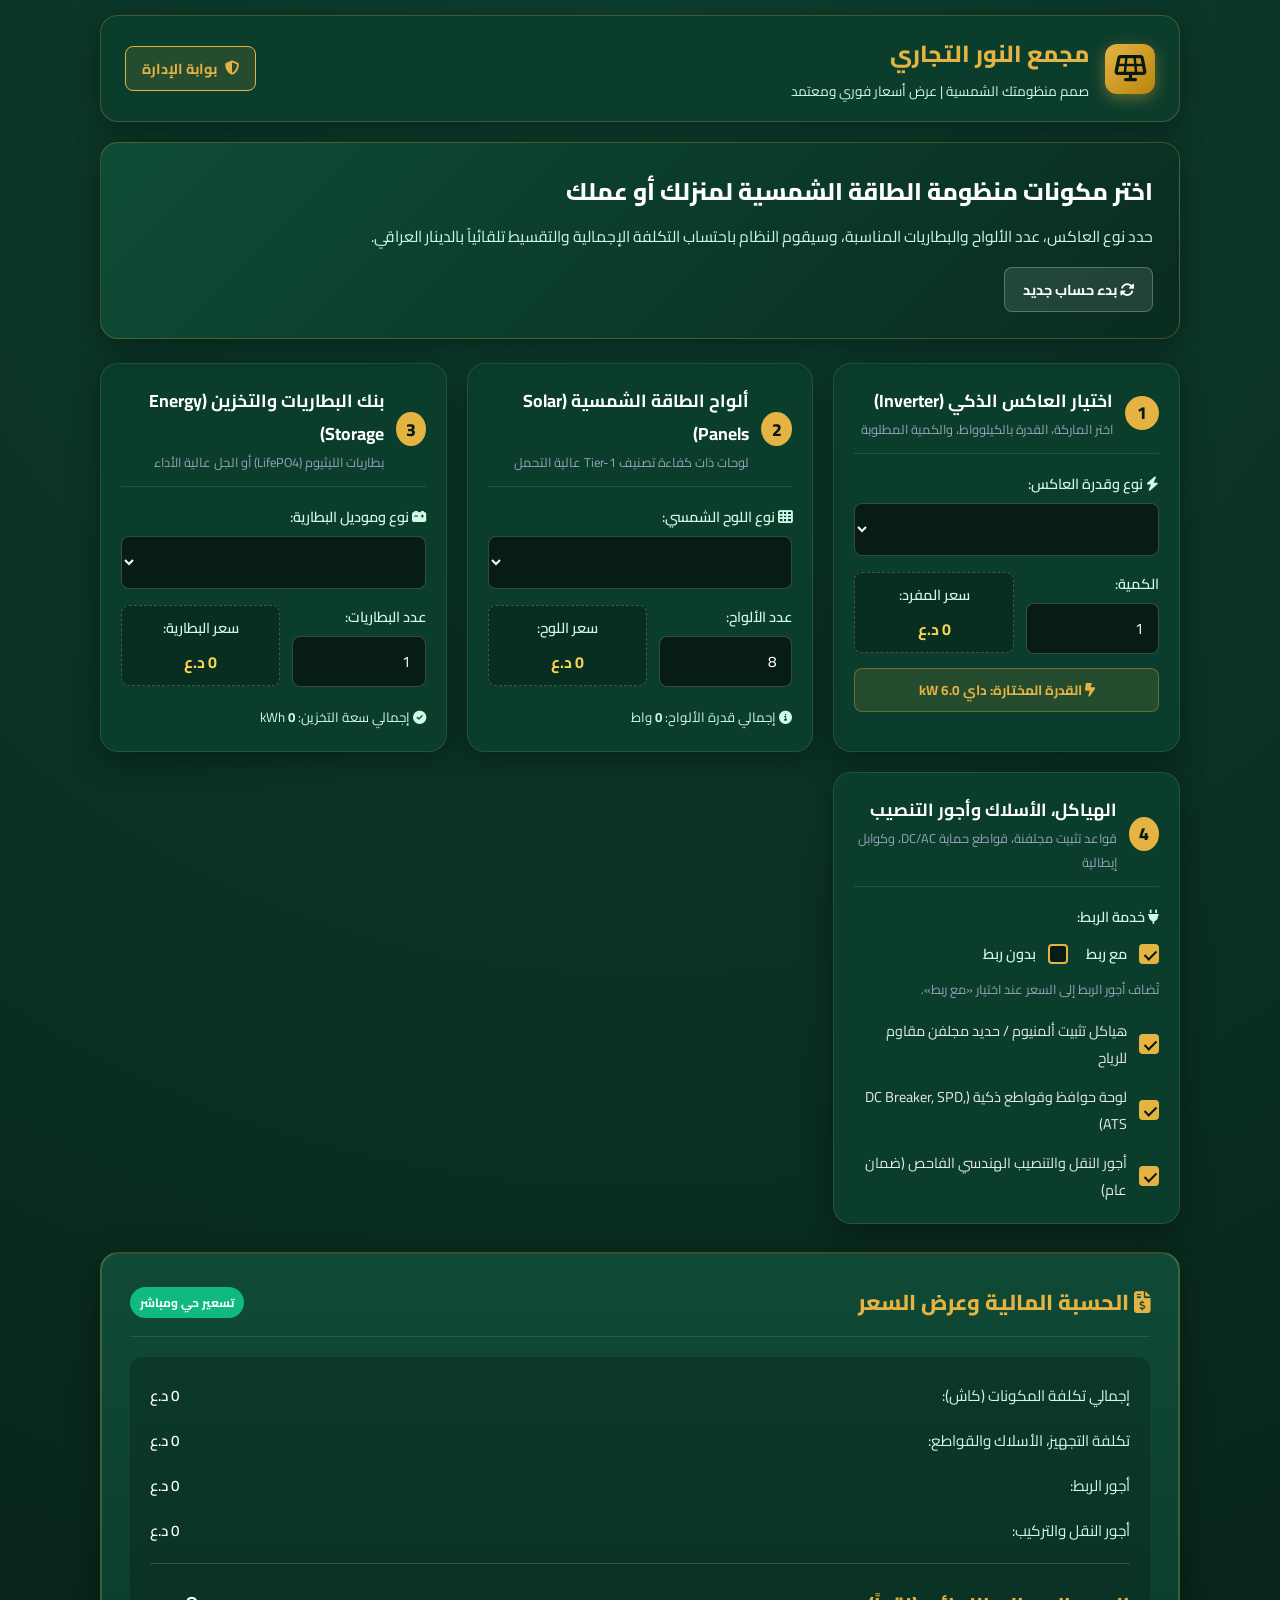
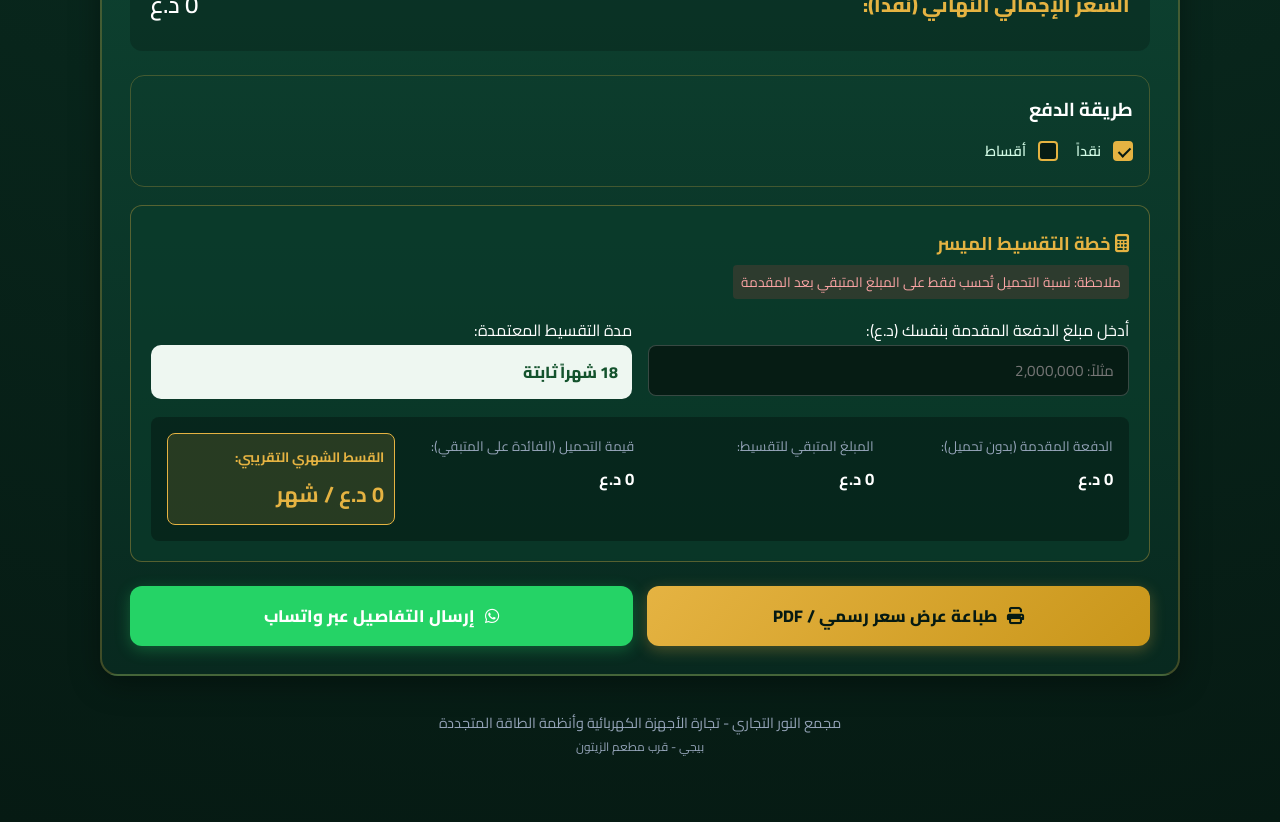
<file: index.html>
<!DOCTYPE html>
<html lang="ar" dir="rtl">
<head>
    <meta charset="UTF-8">
    <meta name="viewport" content="width=device-width, initial-scale=1.0">
    <title>مجمع النور التجاري | حاسبة منظومات الطاقة الشمسية</title>
    <link rel="preconnect" href="https://fonts.googleapis.com">
    <link rel="preconnect" href="https://fonts.gstatic.com" crossorigin>
    <link href="https://fonts.googleapis.com/css2?family=Cairo:wght@400;600;700;800;900&display=swap" rel="stylesheet">
    <link rel="stylesheet" href="https://cdnjs.cloudflare.com/ajax/libs/font-awesome/6.4.0/css/all.min.css">
    <link rel="stylesheet" href="style.css">
</head>
<body>
    <div class="app-container">
        <!-- Top App Bar / Header -->
        <header class="app-header">
            <div class="header-content">
                <div class="brand-badge">
                    <div class="brand-icon">
                        <i class="fa-solid fa-solar-panel"></i>
                    </div>
                    <div class="brand-text">
                        <h1>مجمع النور التجاري</h1>
                        <span class="sub-badge">صمم منظومتك الشمسية | عرض أسعار فوري ومعتمد</span>
                    </div>
                </div>
                <button class="btn-admin" id="openAdminBtn">
                    <i class="fa-solid fa-shield-halved"></i>
                    <span>بوابة الإدارة</span>
                </button>
            </div>
        </header>

        <!-- Main Banner -->
        <section class="hero-card">
            <div class="hero-overlay"></div>
            <div class="hero-body">
                <h2>اختر مكونات منظومة الطاقة الشمسية لمنزلك أو عملك</h2>
                <p>حدد نوع العاكس، عدد الألواح والبطاريات المناسبة، وسيقوم النظام باحتساب التكلفة الإجمالية والتقسيط تلقائياً بالدينار العراقي.</p>
                <div class="hero-actions">
                    <button class="btn-reset" id="resetBtn">
                        <i class="fa-solid fa-rotate"></i> بدء حساب جديد
                    </button>
                </div>
            </div>
        </section>

        <!-- Calculation Grid Form -->
        <main class="calculator-grid">
            <!-- Step 1: Inverter -->
            <div class="step-card">
                <div class="step-header">
                    <div class="step-number">1</div>
                    <div>
                        <h3>اختيار العاكس الذكي (Inverter)</h3>
                        <p class="step-desc">اختر الماركة، القدرة بالكيلوواط، والكمية المطلوبة</p>
                    </div>
                </div>
                <div class="form-group">
                    <label><i class="fa-solid fa-bolt"></i> نوع وقدرة العاكس:</label>
                    <select id="inverterSelect" class="form-control">
                        <!-- Loaded dynamically -->
                    </select>
                </div>
                <div class="form-group row-inline">
                    <div class="col">
                        <label>الكمية:</label>
                        <input type="number" id="inverterQty" class="form-control" value="1" min="1" max="10">
                    </div>
                    <div class="col price-display">
                        <label>سعر المفرد:</label>
                        <span id="inverterUnitPrice" class="price-val">0 د.ع</span>
                    </div>
                </div>
                <div class="selected-pill" id="inverterPill">
                    <i class="fa-solid fa-bolt-lightning"></i> <span id="inverterPillText">القدرة المختارة: داي 6.0 kW</span>
                </div>
            </div>

            <!-- Step 2: Solar Panels -->
            <div class="step-card">
                <div class="step-header">
                    <div class="step-number">2</div>
                    <div>
                        <h3>ألواح الطاقة الشمسية (Solar Panels)</h3>
                        <p class="step-desc">لوحات ذات كفاءة تصنيف Tier-1 عالية التحمل</p>
                    </div>
                </div>
                <div class="form-group">
                    <label><i class="fa-solid fa-table-cells"></i> نوع اللوح الشمسي:</label>
                    <select id="panelSelect" class="form-control">
                        <!-- Loaded dynamically -->
                    </select>
                </div>
                <div class="form-group row-inline">
                    <div class="col">
                        <label>عدد الألواح:</label>
                        <input type="number" id="panelQty" class="form-control" value="8" min="0" max="60" step="2">
                    </div>
                    <div class="col price-display">
                        <label>سعر اللوح:</label>
                        <span id="panelUnitPrice" class="price-val">0 د.ع</span>
                    </div>
                </div>
                <div class="meta-info">
                    <small><i class="fa-solid fa-circle-info"></i> إجمالي قدرة الألواح: <b id="totalPanelWatt">0</b> واط</small>
                </div>
            </div>

            <!-- Step 3: Batteries -->
            <div class="step-card">
                <div class="step-header">
                    <div class="step-number">3</div>
                    <div>
                        <h3>بنك البطاريات والتخزين (Energy Storage)</h3>
                        <p class="step-desc">بطاريات الليثيوم (LifePO4) أو الجل عالية الأداء</p>
                    </div>
                </div>
                <div class="form-group">
                    <label><i class="fa-solid fa-car-battery"></i> نوع وموديل البطارية:</label>
                    <select id="batterySelect" class="form-control">
                        <!-- Loaded dynamically -->
                    </select>
                </div>
                <div class="form-group row-inline">
                    <div class="col">
                        <label>عدد البطاريات:</label>
                        <input type="number" id="batteryQty" class="form-control" value="1" min="0" max="20">
                    </div>
                    <div class="col price-display">
                        <label>سعر البطارية:</label>
                        <span id="batteryUnitPrice" class="price-val">0 د.ع</span>
                    </div>
                </div>
                <div class="meta-info">
                    <small><i class="fa-solid fa-circle-check"></i> إجمالي سعة التخزين: <b id="totalBatteryCap">0</b> kWh</small>
                </div>
            </div>

            <!-- Step 4: Accessories & Installation -->
            <div class="step-card">
                <div class="step-header">
                    <div class="step-number">4</div>
                    <div>
                        <h3>الهياكل، الأسلاك وأجور التنصيب</h3>
                        <p class="step-desc">قواعد تثبيت مجلفنة، قواطع حماية DC/AC، وكوابل إيطالية</p>
                    </div>
                </div>
                <div class="form-group">
                    <label><i class="fa-solid fa-plug"></i> خدمة الربط:</label>
                    <div class="payment-choice">
                        <label class="custom-checkbox"><input type="radio" name="connectionOption" id="connectionYes" value="yes" checked><span class="checkmark"></span><span class="label-text">مع ربط</span></label>
                        <label class="custom-checkbox"><input type="radio" name="connectionOption" id="connectionNo" value="no"><span class="checkmark"></span><span class="label-text">بدون ربط</span></label>
                    </div>
                    <small class="step-desc">تُضاف أجور الربط إلى السعر عند اختيار «مع ربط».</small>
                </div>
                <div class="checkbox-group">
                    <label class="custom-checkbox">
                        <input type="checkbox" id="includeStructure" checked>
                        <span class="checkmark"></span>
                        <span class="label-text">هياكل تثبيت ألمنيوم / حديد مجلفن مقاوم للرياح</span>
                    </label>
                    <label class="custom-checkbox">
                        <input type="checkbox" id="includeProtection" checked>
                        <span class="checkmark"></span>
                        <span class="label-text">لوحة حوافظ وقواطع ذكية (DC Breaker, SPD, ATS)</span>
                    </label>
                    <label class="custom-checkbox">
                        <input type="checkbox" id="includeLabor" checked>
                        <span class="checkmark"></span>
                        <span class="label-text">أجور النقل والتنصيب الهندسي الفاحص (ضمان عام)</span>
                    </label>
                </div>
            </div>
        </main>

        <!-- Summary & Financing Section -->
        <section class="summary-section">
            <div class="summary-card">
                <div class="summary-header">
                    <h2><i class="fa-solid fa-file-invoice-dollar"></i> الحسبة المالية وعرض السعر</h2>
                    <span class="badge-live">تسعير حي ومباشر</span>
                </div>

                <div class="summary-breakdown">
                    <div class="breakdown-row">
                        <span>إجمالي تكلفة المكونات (كاش):</span>
                        <span id="cashTotal" class="amount bold highlight">0 د.ع</span>
                    </div>
                    <div class="breakdown-row">
                        <span>تكلفة التجهيز، الأسلاك والقواطع:</span>
                        <span id="auxCost" class="amount">0 د.ع</span>
                    </div>
                    <div class="breakdown-row">
                        <span>أجور الربط:</span>
                        <span id="connectionCost" class="amount">0 د.ع</span>
                    </div>
                    <div class="breakdown-row">
                        <span>أجور النقل والتركيب:</span>
                        <span id="laborCost" class="amount">0 د.ع</span>
                    </div>
                    <div class="breakdown-divider"></div>
                    <div class="breakdown-row total-row">
                        <span>السعر الإجمالي النهائي (نقداً):</span>
                        <span id="grandCashTotal" class="amount grand-total">0 د.ع</span>
                    </div>
                </div>

                <div class="form-group payment-mode-group">
                    <h3>طريقة الدفع</h3>
                    <div class="payment-choice">
                        <label class="custom-checkbox"><input type="radio" name="paymentMode" id="paymentCash" value="cash" checked><span class="checkmark"></span><span class="label-text">نقداً</span></label>
                        <label class="custom-checkbox"><input type="radio" name="paymentMode" id="paymentInstallment" value="installment"><span class="checkmark"></span><span class="label-text">أقساط</span></label>
                    </div>
                </div>

                <!-- Installment Plan: fixed 18 months, 40% on remaining balance only -->
                <div class="installment-box" id="installmentBox">
                    <div class="installment-header">
                        <h3><i class="fa-solid fa-calculator"></i> خطة التقسيط الميسر</h3>
                        <span class="installment-rule">ملاحظة: نسبة التحميل تُحسب فقط على المبلغ المتبقي بعد المقدمة</span>
                    </div>
                    
                    <div class="installment-inputs">
                        <div class="input-block">
                            <label for="downPaymentAmount">أدخل مبلغ الدفعة المقدمة بنفسك (د.ع):</label>
                            <input type="number" id="downPaymentAmount" class="form-control" placeholder="مثلاً: 2,000,000" min="0" step="1000" inputmode="numeric">
                        </div>
                        <div class="input-block">
                            <label>مدة التقسيط المعتمدة:</label>
                            <div class="fixed-months">18 شهراً ثابتة</div>
                        </div>
                    </div>

                    <div class="installment-results">
                        <div class="res-item">
                            <span>الدفعة المقدمة (بدون تحميل):</span>
                            <b id="displayDownPayment">0 د.ع</b>
                        </div>
                        <div class="res-item">
                            <span>المبلغ المتبقي للتقسيط:</span>
                            <b id="displayRemaining">0 د.ع</b>
                        </div>
                        <div class="res-item">
                            <span>قيمة التحميل (الفائدة على المتبقي):</span>
                            <b id="displayInterest">0 د.ع</b>
                        </div>
                        <div class="res-item monthly-highlight">
                            <span>القسط الشهري التقريبي:</span>
                            <b id="displayMonthlyInstallment">0 د.ع / شهر</b>
                        </div>
                    </div>
                </div>

                <!-- Action Buttons -->
                <div class="actions-group">
                    <button class="btn-primary" id="printQuoteBtn">
                        <i class="fa-solid fa-print"></i> طباعة عرض سعر رسمي / PDF
                    </button>
                    <button class="btn-whatsapp" id="whatsappBtn">
                        <i class="fa-brands fa-whatsapp"></i> إرسال التفاصيل عبر واتساب
                    </button>
                </div>
            </div>
        </section>

        <!-- Footer -->
        <footer class="app-footer">
            <p>مجمع النور التجاري - تجارة الأجهزة الكهربائية وأنظمة الطاقة المتجددة</p>
            <p><small>بيجي - قرب مطعم الزيتون</small></p>
        </footer>
    </div>

    <!-- Admin Modal -->
    <div class="modal" id="adminModal">
        <div class="modal-dialog">
            <div class="modal-content">
                <div class="modal-header">
                    <h3><i class="fa-solid fa-sliders"></i> لوحة التحكم بإعدادات الأسعار</h3>
                    <button class="btn-close" id="closeAdminBtn">&times;</button>
                </div>
                <div class="modal-body">
                    <div class="form-group">
                        <label>سعر صرف الدولار (مقابل 100$):</label>
                        <input type="number" id="usdRate" class="form-control" value="150000">
                    </div>
                    <div class="form-group">
                        <label>أجور التركيب الأساسية (د.ع):</label>
                        <input type="number" id="laborPriceConfig" class="form-control" value="250000">
                    </div>
                    <div class="form-group">
                        <label>تكلفة الهياكل والقواعد لكل لوح (د.ع):</label>
                        <input type="number" id="structurePricePerPanel" class="form-control" value="25000">
                    </div>
                    <div class="form-group">
                        <label>تكلفة حوافظ وتوصيلات الحماية (د.ع):</label>
                        <input type="number" id="protectionPriceConfig" class="form-control" value="180000">
                    </div>
                    <div class="form-group">
                        <label>أجور الربط حتى 30 لوح (د.ع):</label>
                        <input type="number" id="connectionPriceUnder30" class="form-control" value="500000">
                    </div>
                    <div class="form-group">
                        <label>أجور الربط لأكثر من 30 لوح (د.ع):</label>
                        <input type="number" id="connectionPriceOver30" class="form-control" value="750000">
                    </div>
                    <p class="admin-note"><i class="fa-solid fa-circle-check"></i> تُحفظ الأسعار على هذا المتصفح فقط إلى حين ربط قاعدة بيانات سحابية.</p>
                </div>
                <div class="modal-footer">
                    <button class="btn-primary" id="saveAdminSettings">حفظ التعديلات</button>
                </div>
            </div>
        </div>
    </div>

    <!-- Printable Quotation Template (Hidden by default, visible during print) -->
    <div id="printSection" class="print-only">
        <div class="print-header">
            <div class="print-logo">
                <h2>مجمع النور التجاري</h2>
                <p>لتجارة الأجهزة الكهربائية والمنظومات الشمسية</p>
                <small>العراق - بيجي - قرب مطعم الزيتون</small>
            </div>
            <div class="print-meta">
                <h3>عرض سعر منظومة شمسية</h3>
                <p>التاريخ: <span id="printDate"></span></p>
                <p>رقم العرض: <span id="printQuoteNumber"></span></p>
            </div>
        </div>
        <hr class="print-divider">
        <div class="print-table-wrapper">
            <table class="quote-table">
                <thead>
                    <tr>
                        <th>ت</th>
                        <th>المادة / الوصف</th>
                        <th>المواصفات الفنية</th>
                        <th>العدد</th>
                        <th>سعر الوحدة (د.ع)</th>
                        <th>المجموع (د.ع)</th>
                    </tr>
                </thead>
                <tbody id="printTableBody">
                    <!-- Dynamic -->
                </tbody>
            </table>
        </div>
        <div class="print-summary">
            <div class="print-calc-box">
                <p><strong>المجموع الكلي نقداً: </strong><span id="printTotalCash">0 د.ع</span></p>
                <div id="printInstallmentInfo"></div>
            </div>
            <div class="print-terms">
                <h4>الشروط والضمان:</h4>
                <ul>
                    <li>ضمان استبدال وصيانة حقيقية للعاكس والبطاريات مع الفحص الهندسي الدوري.</li>
                    <li>كفاءة الألواح مضمونة لمدة 25 سنة بإنتاجية لا تقل عن 80%.</li>
                    <li>العرض نافذ لمدة 5 أيام من تاريخ إصداره.</li>
                </ul>
            </div>
        </div>
        <div class="print-signatures">
            <div>
                <p>توقيع مسؤول المبيعات</p>
                <div class="sign-space"></div>
            </div>
            <div>
                <p>ختم مجمع النور التجاري</p>
                <div class="stamp-space">مجمع النور التجاري<br>معتمد</div>
            </div>
        </div>
    </div>

    <script src="data.js"></script>
    <script src="calculator.js"></script>
    <script src="app.js"></script>
</body>
</html>
</file>
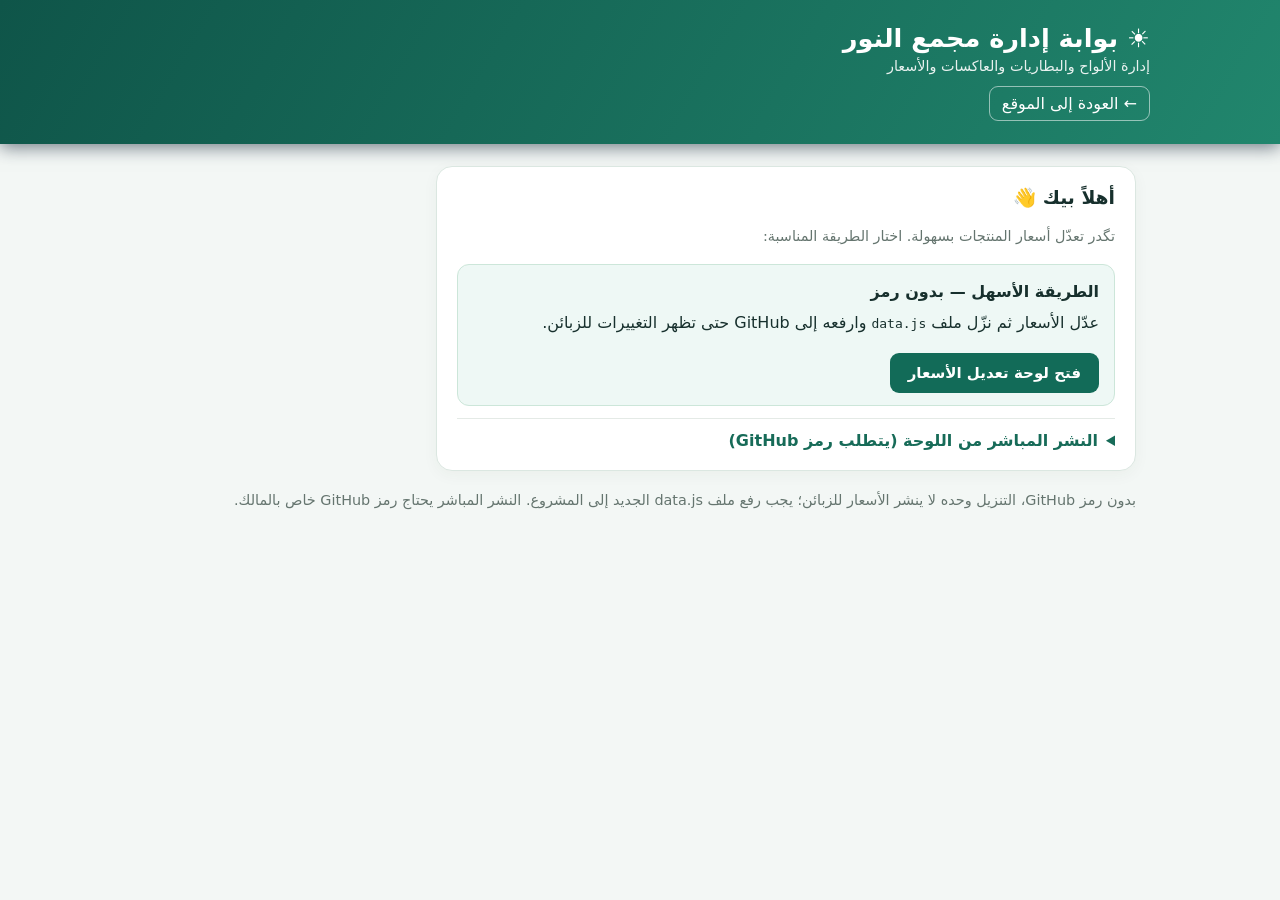
<file: admin.html>
<!doctype html>
<html lang="ar" dir="rtl">
<head>
<meta charset="utf-8"><meta name="viewport" content="width=device-width, initial-scale=1">
<title>بوابة الإدارة | مجمع النور التجاري</title>
<style>
:root{font-family:system-ui,-apple-system,'Segoe UI',Tahoma,sans-serif;color:#17302d;background:#f3f7f5}*{box-sizing:border-box}body{margin:0}.top{background:linear-gradient(120deg,#0f5549,#21866d);color:#fff;padding:23px max(16px,calc((100vw - 1020px)/2));box-shadow:0 3px 17px #1239}.top h1{margin:0 0 5px;font-size:1.6rem}.top p{margin:0;font-size:.9rem;opacity:.9}main{max-width:1020px;margin:22px auto;padding:0 14px 42px}.card{background:white;border:1px solid #dbe7e1;border-radius:16px;padding:20px;margin-bottom:16px;box-shadow:0 4px 16px #24471a0b}h2{font-size:1.17rem;margin:0 0 14px}.muted{font-size:.9rem;color:#65756f;line-height:1.85}.row{display:flex;gap:10px;align-items:center;flex-wrap:wrap}.row>*{min-width:0}input,textarea,select{font-family:inherit;max-width:100%;border:1px solid #cfdbd5;background:#fff;border-radius:9px;padding:11px;font-size:1rem;outline-color:#0c9773}input[type=password]{width:100%;direction:ltr}input[type=text],input[type=number]{width:100%}.btn{cursor:pointer;font-weight:700;background:#126b58;color:white;border:0;border-radius:9px;padding:11px 18px;font-family:inherit;font-size:.94rem}.btn.alt{background:#e5efea;color:#155144}.btn.danger{background:#fff0f0;color:#a72b36}.btn:disabled{opacity:.5;cursor:not-allowed}.hidden{display:none!important}.status{margin:12px 0;line-height:1.8;padding:10px 13px;border-radius:10px;background:#e4f4ec;color:#15543e;white-space:pre-wrap}.status.err{background:#feeceb;color:#9a2d2f}.notice{padding:12px 14px;border:1px solid #e8d59b;background:#fff8e5;border-radius:10px;margin:12px 0;color:#645324;font-size:.91rem;line-height:1.8}.tabs{display:flex;gap:8px;flex-wrap:wrap;margin:14px 0}.tab{background:#e9f2ee;border:1px solid #d0e4da;color:#285345;padding:8px 14px;border-radius:20px;font-weight:700;cursor:pointer}.tab.active{background:#116a56;color:#fff}.product{padding:16px;margin:12px 0;border:1px solid #d9e6df;border-radius:12px;background:#fbfdfc}.productheader{display:flex;justify-content:space-between;align-items:center;gap:12px;margin-bottom:12px}.fields{display:grid;grid-template-columns:repeat(auto-fit,minmax(210px,1fr));gap:12px}.field{display:block;font-size:.88rem;color:#43564e;font-weight:600}.field input,.field textarea{margin-top:6px;width:100%}.field textarea{resize:vertical;min-height:68px;direction:ltr}#rawCode{direction:ltr;text-align:left;width:100%;min-height:370px;font:13px/1.6 ui-monospace,monospace;white-space:pre;tab-size:2}#loginArea{max-width:700px}.hint{background:#eef5f1;padding:8px 12px;border-radius:9px}small{font-size:.8rem}.actions{display:flex;gap:8px;flex-wrap:wrap;margin-top:15px}.break{word-break:break-all}.top a{color:white;text-decoration:none;border:1px solid #ffffff88;border-radius:9px;padding:7px 12px;display:inline-block;margin-top:12px}.settingsgrid{display:grid;grid-template-columns:repeat(auto-fit,minmax(220px,1fr));gap:12px}.stepguide{background:#eef8f5;border:1px solid #cce6d9;border-radius:12px;padding:12px 15px;margin-top:12px;line-height:1.9}.stepguide a{color:#08674e}.modehint{font-weight:700;color:#216354}details.auth{margin-top:12px;border-top:1px solid #e4eae6;padding-top:12px}summary{cursor:pointer;font-weight:700;color:#176b58}@media(max-width:600px){.card{padding:14px}.top h1{font-size:1.35rem}}
</style>
</head>
<body><header class="top"><h1>☀️ بوابة إدارة مجمع النور</h1><p>إدارة الألواح والبطاريات والعاكسات والأسعار</p><a href="./index.html">← العودة إلى الموقع</a></header>
<main>
<section id="loginArea" class="card">
<h2>أهلاً بيك 👋</h2>
<p class="muted">تگدر تعدّل أسعار المنتجات بسهولة. اختار الطريقة المناسبة:</p>
<div class="stepguide"><b>الطريقة الأسهل — بدون رمز</b><br>عدّل الأسعار ثم نزّل ملف <code>data.js</code> وارفعه إلى GitHub حتى تظهر التغييرات للزبائن.<div class="actions"><button class="btn" id="offline">فتح لوحة تعديل الأسعار</button></div></div>
<details class="auth"><summary>النشر المباشر من اللوحة (يتطلب رمز GitHub)</summary>
<p class="muted">حتى تُنشر التغييرات مباشرة لجميع الزبائن، تحتاج رمز وصول <b>Fine-grained personal access token</b> من حساب <b>sudnshh</b>، مخصص لمستودع <b>Alnoor-</b> بصلاحية <b>Contents: Read and write</b>.</p>
<label class="field">رمز GitHub<input id="token" type="password" spellcheck="false" autocomplete="off" placeholder="github_pat_..."></label>
<div class="actions"><button class="btn" id="connect">دخول للنشر المباشر</button><a class="btn alt" target="_blank" rel="noopener noreferrer" href="https://github.com/settings/personal-access-tokens/new">إنشاء الرمز من GitHub</a></div>
<div class="notice">لا تشارك الرمز مع أي أحد ولا تضعه داخل ملفات الموقع. الرمز يُستخدم أثناء هذه الجلسة فقط ولا يُحفَظ في الجهاز.</div>
</details></section>
<section id="appArea" class="hidden"><div class="card"><div class="row" style="justify-content:space-between"><h2 style="margin:0">إدارة المنتجات والأسعار</h2><button id="logout" class="btn alt">تسجيل خروج</button></div><p class="modehint" id="modeHint"></p><p class="muted" id="summary">جاري التحميل…</p>
<h2>أسعار الخدمة والإعدادات العامة</h2><div id="settings" class="settingsgrid"></div>
<h2 style="margin-top:22px">المنتجات</h2><div class="tabs" id="tabs"></div><div id="catalog"></div><div class="actions"><button class="btn" id="save">💾 حفظ التعديلات</button><button class="btn alt" id="refresh">تحديث من GitHub</button><button class="btn alt" id="toggleAdvanced">تعديل الكود يدويًا</button></div><div id="status" class="status hidden" role="status"></div><div id="uploadHelp" class="stepguide hidden">نزّل الملف الجديد، بعدها افتح <a href="https://github.com/sudnshh/Alnoor-/upload/main" target="_blank" rel="noopener noreferrer">صفحة رفع ملفات GitHub</a>، وارفع ملف <b>data.js</b> الجديد مكان القديم واضغط <b>Commit changes</b>. بعد اكتمال النشر حدّث موقعك.</div></div><section class="card hidden" id="advanced"><h2>محرّر data.js المتقدم</h2><p class="muted">إذا لم تظهر فئات المنتجات في الأعلى، يمكنك تعديل نص <code>data.js</code> هنا. انتبه لأسماء المتغيرات والفواصل والأقواس.</p><textarea id="rawCode" spellcheck="false"></textarea><div class="notice">إذا أجريت تعديلاً يدويًا، استخدم زر «حفظ الكود اليدوي» بدلاً من حفظ الأسعار، حتى لا تُفقد تعديلاتك.</div><button class="btn" id="saveRaw">حفظ الكود اليدوي ونشره</button></section></section>
<footer class="muted">بدون رمز GitHub، التنزيل وحده لا ينشر الأسعار للزبائن؛ يجب رفع ملف data.js الجديد إلى المشروع. النشر المباشر يحتاج رمز GitHub خاص بالمالك.</footer>
</main>
<script>
'use strict';
const repo='sudnshh/Alnoor-', branch='main', filename='data.js';
let accessToken='',sha='',original='',groups=[],defaults=null,defaultsRange=null,selected=0,dirty=false,username='',mode='offline';
const $=s=>document.getElementById(s);
function status(message,error=false){let el=$('status');el.className='status'+(error?' err':'');el.textContent=message}
function authError(e){return /401|403/.test(e.message)?'الرمز غير صحيح أو صلاحياته لا تسمح بالتعديل. '+e.message:e.message}
async function api(path,opts={}){const res=await fetch('https://api.github.com'+path,{...opts,headers:{Accept:'application/vnd.github+json',Authorization:'Bearer '+accessToken,'X-GitHub-Api-Version':'2022-11-28',...(opts.headers||{})}});let data=await res.json().catch(()=>({}));if(!res.ok)throw Error(res.status+': '+(data.message||res.statusText));return data}
function decode64(s){let bin=atob(s.replace(/\s/g,'')),bytes=Uint8Array.from(bin,c=>c.charCodeAt(0));return new TextDecoder().decode(bytes)}
function encode64(s){let a=new TextEncoder().encode(s),out='';for(let i=0;i<a.length;i+=8192)out+=String.fromCharCode(...a.slice(i,i+8192));return btoa(out)}
// Small, non-executing parser for static JavaScript arrays/objects. No eval and no third-party scripts.
function lex(src){let out=[],i=0;while(i<src.length){const start=i,ch=src[i];if(/\s/.test(ch)){i++;continue}if(ch==='/'&&src[i+1]==='/'){i+=2;while(i<src.length&&src[i]!=='\n')i++;continue}if(ch==='/'&&src[i+1]==='*'){i+=2;while(i<src.length&&!(src[i]==='*'&&src[i+1]==='/'))i++;i+=2;continue}if(ch==='"'||ch==="'"||ch==='`'){let quote=ch;i++;let value='';let escaped=false;for(;i<src.length;i++){let c=src[i];if(escaped){if(c==='n')value+='\n';else if(c==='r')value+='\r';else if(c==='t')value+='\t';else value+=c;escaped=false;continue}if(c==='\\'){escaped=true;continue}if(c===quote){i++;break}value+=c}out.push({t:'string',v:value,start,end:i,quote});continue}if(/[0-9]/.test(ch)||(ch==='.'&&/[0-9]/.test(src[i+1]||''))){let m=src.slice(i).match(/^(?:0[xX][\da-fA-F]+|(?:\d+\.?\d*|\.\d+)(?:[eE][+-]?\d+)?)/);if(m){i+=m[0].length;out.push({t:'number',v:Number(m[0]),start,end:i});continue}}if(/[a-zA-Z_$]/.test(ch)){let m=src.slice(i).match(/^[a-zA-Z_$][\w$]*/);i+=m[0].length;out.push({t:'id',v:m[0],start,end:i});continue}i++;out.push({t:ch,v:ch,start,end:i})}return out}
function parseValue(tokens,pos){let t=tokens[pos];if(!t)throw Error('missing value');if(t.t==='string'||t.t==='number')return {value:t.v,next:pos+1};if(t.t==='id'){if(t.v==='true'||t.v==='false'||t.v==='null')return{value:t.v==='null'?null:t.v==='true',next:pos+1};throw Error('dynamic expression')}if(t.t==='-'||t.t==='+'){let q=parseValue(tokens,pos+1);if(typeof q.value!=='number')throw Error('non number');return{value:t.t==='-'?-q.value:q.value,next:q.next}}
if(t.t==='['){let arr=[],p=pos+1;while(tokens[p]&&tokens[p].t!==']'){if(tokens[p].t===','){p++;continue}let q=parseValue(tokens,p);arr.push(q.value);p=q.next;if(tokens[p]?.t===',')p++;else if(tokens[p]?.t!==']')throw Error('array separator')}if(!tokens[p])throw Error('unclosed array');return{value:arr,next:p+1}}
if(t.t==='{'){let ob={},p=pos+1;while(tokens[p]&&tokens[p].t!=='}'){if(tokens[p].t===','){p++;continue}let k=tokens[p];if(!['string','id','number'].includes(k.t)||tokens[p+1]?.t!==':')throw Error('unsupported object property');let q=parseValue(tokens,p+2);ob[String(k.v)]=q.value;p=q.next;if(tokens[p]?.t===',')p++;else if(tokens[p]?.t!=='}')throw Error('object separator')}if(!tokens[p])throw Error('unclosed object');return{value:ob,next:p+1}}throw Error('unsupported token')}
function findGroups(source){let tokens=lex(source),result=[];for(let p=0;p<tokens.length;p++){if(tokens[p].t!=='[')continue;try{let q=parseValue(tokens,p);if(!Array.isArray(q.value)||!q.value.some(v=>v&&typeof v==='object'&&!Array.isArray(v)))continue;if(!q.value.every(v=>v&&typeof v==='object'&&!Array.isArray(v)))continue;let prev=tokens[p-1],prev2=tokens[p-2],name=(prev?.t===':'||prev?.t==='=')?String(prev2?.v||''):'مجموعة '+(result.length+1);if(!name||name==='[')name='مجموعة '+(result.length+1);result.push({name,start:tokens[p].start,end:tokens[q.next-1].end,items:q.value});p=q.next-1}catch(e){}}
return result}
function findDefaults(source){
 const tokens=lex(source);
 for(let p=0;p<tokens.length-2;p++){
   if(tokens[p].v!=='defaults'||tokens[p+1].t!==':'||tokens[p+2].t!=='{')continue;
   try{const q=parseValue(tokens,p+2);
      if(q.value&&typeof q.value==='object'&&!Array.isArray(q.value))
        return {start:tokens[p+2].start,end:tokens[q.next-1].end,items:q.value};
   }catch(e){}
 }
 return null;
}
function renderDefaults(){
 const area=$('settings');clear(area);
 if(!defaults){area.textContent='لم أجد الإعدادات العامة في ملف البيانات.';return}
 const fields={usdRate:'سعر صرف 100 دولار (د.ع)',laborPrice:'أجور التركيب (د.ع)',structurePricePerPanel:'كلفة الهيكل لكل لوح (د.ع)',protectionPrice:'أجور الحماية (د.ع)',connectionPriceUnder30:'أجور الربط حتى 30 لوح (د.ع)',connectionPriceOver30:'أجور الربط فوق 30 لوح (د.ع)'};
 for(const [key,value] of Object.entries(defaults)){
   let label=elem('label',fields[key]||human(key),'field');
   let input=document.createElement('input');input.type='number';input.min='0';input.step='1';input.value=value;
   input.oninput=()=>{defaults[key]=input.value===''?0:Number(input.value);dirty=true};
   label.append(input);area.append(label);
 }
}
function displayMode(){
 const direct=mode==='direct';
 $('modeHint').textContent=direct?'🔐 وضع النشر المباشر — التغييرات تُرسل إلى GitHub بعد الحفظ':'📥 وضع التعديل السهل — عند الحفظ يُنزَّل ملف data.js ويجب رفعه إلى GitHub';
 $('save').textContent=direct?'💾 حفظ ونشر الأسعار':'💾 تنزيل ملف الأسعار المعدّل';
 $('saveRaw').textContent=direct?'حفظ الكود اليدوي ونشره':'تنزيل الكود اليدوي';
 $('uploadHelp').classList.add('hidden');
}
function loadFromSource(src){
 original=src;groups=findGroups(src);defaultsRange=findDefaults(src);
 defaults=defaultsRange?defaultsRange.items:null;
 selected=0;dirty=false;$('rawCode').value=src;
 render();renderDefaults();displayMode();
}
async function loadPublic(){
 const res=await fetch('./data.js?updated='+Date.now(),{cache:'no-store'});
 if(!res.ok)throw Error('تعذّر قراءة ملف الأسعار: '+res.status);
 sha='';loadFromSource(await res.text());
}
function downloadSource(src){
 const file=new Blob([src],{type:'text/javascript;charset=utf-8'});
 const url=URL.createObjectURL(file);const link=document.createElement('a');
 link.href=url;link.download='data.js';document.body.append(link);link.click();link.remove();
 setTimeout(()=>URL.revokeObjectURL(url),60000);
}
function validateProducts(){
 for(const group of groups){
   const ids=new Set();
   if(!group.items.length)throw Error('قائمة '+group.name+' فارغة. أضف منتجاً واحداً على الأقل.');
   for(const item of group.items){
     if(typeof item.id!=='string'||!item.id.trim()||typeof item.name!=='string'||!item.name.trim())throw Error('يجب كتابة معرّف واسم لكل منتج في '+group.name);
     if(ids.has(item.id))throw Error('معرّف مكرر في '+group.name+': '+item.id);
     ids.add(item.id);
     if(!Number.isFinite(item.priceIQD)||item.priceIQD<0)throw Error('سعر غير صحيح للمنتج '+item.name);
   }
 }
 for(const [key,value] of Object.entries(defaults||{}))if(typeof value!=='number'||!Number.isFinite(value)||value<0)throw Error('الرقم غير صحيح في الإعداد '+key);
}
function human(s){const names={name:'الاسم',brand:'الماركة',model:'الموديل',type:'النوع',price:'السعر',unitPrice:'سعر القطعة',priceIQD:'السعر بالدينار',pricePerWatt:'سعر الواط',watt:'الواط',watts:'الواط',power:'القدرة',capacity:'السعة',amp:'الأمبير',ah:'أمبير/ساعة',voltage:'الفولت',kw:'كيلوواط',kwh:'كيلوواط ساعة',id:'المعرّف',label:'الوصف',description:'التفاصيل'};return names[s]||s}
function groupLabel(s){if(/panel|solar|لوح|الواح|ألواح/i.test(s))return '☀️ الألواح — '+s;if(/batter|بطاري/i.test(s))return '🔋 البطاريات — '+s;if(/invert|عاكس/i.test(s))return '⚡ العاكسات — '+s;return '📦 '+s}
function clear(el){while(el.firstChild)el.removeChild(el.firstChild)}
function elem(tag,text,cls){let el=document.createElement(tag);if(text!==undefined)el.textContent=text;if(cls)el.className=cls;return el}
function render(){clear($('tabs'));clear($('catalog'));$('summary').textContent=groups.length?'تم التعرف على '+groups.length+' قوائم منتجات في data.js. عدّل الأسعار ثم احفظ.':'ما تم العثور على قوائم منتجات بصيغة ثابتة يمكن تحريرها تلقائيًا. افتح «تعديل الكود يدويًا».';if(!groups.length)return;groups.forEach((g,i)=>{let b=elem('button',groupLabel(g.name),'tab'+(i===selected?' active':''));b.onclick=()=>{selected=i;render()};$('tabs').append(b)});let group=groups[selected],container=$('catalog');let title=elem('h2',groupLabel(group.name)+' ('+group.items.length+')');container.append(title);group.items.forEach((item,i)=>{let box=elem('div',undefined,'product'),header=elem('div',undefined,'productheader');header.append(elem('strong',(item.name||item.brand||item.model||item.type||'المنتج')+' — '+(i+1)));let remove=elem('button','حذف المنتج','btn danger');remove.onclick=()=>{if(!confirm('هل تريد حذف هذا المنتج؟'))return;group.items.splice(i,1);dirty=true;render()};header.append(remove);box.append(header);let fields=elem('div',undefined,'fields');for(const [key,value] of Object.entries(item)){let label=elem('label',human(key),'field'),input;if(typeof value==='boolean'){input=document.createElement('select');[['true','نعم'],['false','لا']].forEach(([v,l])=>{let o=elem('option',l);o.value=v;input.append(o)});input.value=String(value);input.onchange=()=>{item[key]=input.value==='true';dirty=true}}else if(value&&typeof value==='object'){input=document.createElement('textarea');input.value=JSON.stringify(value,null,2);input.onchange=()=>{try{item[key]=JSON.parse(input.value);input.style.borderColor='';dirty=true}catch(e){input.style.borderColor='red';status('خطأ في تنسيق JSON للحقل '+key,true)}}}else{input=document.createElement('input');input.type=typeof value==='number'?'number':'text';if(input.type==='number')input.step='any';input.value=value??'';input.oninput=()=>{item[key]=input.type==='number'?(input.value===''?0:Number(input.value)):input.value;dirty=true}}label.append(input);fields.append(label)}box.append(fields);container.append(box)});let add=elem('button','+ إضافة نوع جديد','btn alt');add.onclick=()=>{if(!group.items.length){status('ماكو نموذج للمنتج الجديد. استعمل المحرر اليدوي.',true);return}let model=group.items[group.items.length-1],newItem={};for(const [key,value] of Object.entries(model))newItem[key]=typeof value==='number'?0:typeof value==='boolean'?false:Array.isArray(value)?[]:value&&typeof value==='object'?{}:'';group.items.push(newItem);dirty=true;render()};container.append(add)}
async function load(){let data=await api('/repos/'+repo+'/contents/'+filename+'?ref='+branch);if(data.type!=='file')throw Error('data.js ليس ملفًا');sha=data.sha;loadFromSource(decode64(data.content))}
function updateSource(){validateProducts();let src=original;let sections=[...groups];if(defaultsRange)sections.push({start:defaultsRange.start,end:defaultsRange.end,items:defaults});sections.sort((a,b)=>b.start-a.start);for(const g of sections)src=src.slice(0,g.start)+JSON.stringify(g.items,null,2)+src.slice(g.end);return src}
async function saveSource(src){
 if(!src.trim())throw Error('الملف فارغ. لن يتم الحفظ');
 if(!findGroups(src).length||!findDefaults(src))throw Error('ملف البيانات لا يحتوي قوائم منتجات وإعدادات صحيحة');
 if(mode==='direct'){
   const r=await api('/repos/'+repo+'/contents/'+filename,{method:'PUT',body:JSON.stringify({message:'Update solar catalog prices via admin panel',content:encode64(src),sha,branch})});
   sha=r.content.sha;loadFromSource(src);
   status('✅ انحفظت التعديلات في GitHub بنجاح. بعد اكتمال نشر GitHub Pages، حدّث صفحة موقعك.');
 }else{
   downloadSource(src);loadFromSource(src);
   status('✅ تم تنزيل ملف data.js المعدّل على جهازك. مهم: لازم ترفعه على GitHub حتى تتغير الأسعار عند الزبائن.');
   $('uploadHelp').classList.remove('hidden');
 }
}
$('offline').onclick=async()=>{const b=$('offline');b.disabled=true;b.textContent='جاري فتح اللوحة…';mode='offline';try{await loadPublic();$('loginArea').classList.add('hidden');$('appArea').classList.remove('hidden')}catch(e){alert('تعذّر فتح لوحة الأسعار: '+e.message+' — تأكد أنك تفتح الصفحة عبر رابط موقعك، وليس ملفاً محلياً.')}finally{b.disabled=false;b.textContent='فتح لوحة تعديل الأسعار'}};
$('connect').onclick=async()=>{let b=$('connect');accessToken=$('token').value.trim();if(!accessToken){alert('أدخل رمز GitHub الخاص');return}b.disabled=true;b.textContent='جاري التحقق…';try{let user=await api('/user');if(user.login!=='sudnshh')throw Error('الحساب المتصل ليس مالك الموقع sudnshh');username=user.login;mode='direct';await load();$('token').value='';$('loginArea').classList.add('hidden');$('appArea').classList.remove('hidden')}catch(e){alert('تعذّر الدخول: '+authError(e));accessToken='';mode='offline'}finally{b.disabled=false;b.textContent='دخول وتحميل الأسعار'}};
$('save').onclick=async()=>{let b=$('save');if(!groups.length){status('ماكو قوائم قابلة للتحرير تلقائيًا. افتح محرر الكود.',true);return}if(!dirty){status('ماكو تغييرات للحفظ.');return}b.disabled=true;status('جاري حفظ الأسعار…');try{await saveSource(updateSource())}catch(e){status('تعذّر الحفظ: '+authError(e),true)}finally{b.disabled=false}};
$('saveRaw').onclick=async()=>{if(!confirm('تأكيد حفظ نص data.js اليدوي؟'))return;let b=$('saveRaw');b.disabled=true;status('جاري الحفظ…');try{await saveSource($('rawCode').value)}catch(e){status('تعذّر الحفظ: '+authError(e),true)}finally{b.disabled=false}};
$('refresh').onclick=async()=>{if(dirty&&!confirm('التغييرات غير المحفوظة راح تضيع. متابعة؟'))return;try{if(mode==='direct')await load();else await loadPublic();status('تم تحميل أحدث ملف للأسعار')}catch(e){status(authError(e),true)}};
$('logout').onclick=()=>{accessToken='';sha='';original='';groups=[];defaults=null;defaultsRange=null;dirty=false;username='';mode='offline';$('appArea').classList.add('hidden');$('loginArea').classList.remove('hidden');$('token').value='';$('status').className='status hidden';$('uploadHelp').classList.add('hidden')};
$('toggleAdvanced').onclick=()=>{let adv=$('advanced');adv.classList.toggle('hidden');if(!adv.classList.contains('hidden'))adv.scrollIntoView({behavior:'smooth',block:'start'})};
window.addEventListener('beforeunload',e=>{if(dirty){e.preventDefault();e.returnValue=''}});
</script></body></html>
</file>
<file: style.css>
/* Base Styles and Theme */
:root {
    --bg-dark-emerald: #08281d;
    --primary-emerald: #0b3d2c;
    --card-emerald: #0f4a36;
    --card-inner: #155e46;
    --accent-gold: #e5b342;
    --accent-gold-hover: #f0c35d;
    --text-gold: #fcd34d;
    --text-primary: #ffffff;
    --text-secondary: #d1fae5;
    --text-muted: #94a3b8;
    --border-color: rgba(229, 179, 66, 0.25);
    --border-subtle: rgba(255, 255, 255, 0.1);
    --radius-lg: 18px;
    --radius-md: 12px;
    --radius-sm: 8px;
    --shadow-gold: 0 4px 20px rgba(229, 179, 66, 0.15);
    --shadow-card: 0 8px 30px rgba(0, 0, 0, 0.35);
}

* {
    margin: 0;
    padding: 0;
    box-sizing: border-box;
    font-family: 'Cairo', sans-serif;
}

body {
    background: radial-gradient(circle at top, #0d3f2e 0%, #061a13 100%);
    color: var(--text-primary);
    min-height: 100vh;
    padding: 15px;
    direction: rtl;
    text-align: right;
}

.app-container {
    max-width: 1080px;
    margin: 0 auto;
    padding-bottom: 50px;
}

/* Header */
.app-header {
    background: var(--primary-emerald);
    border: 1px solid var(--border-color);
    border-radius: var(--radius-lg);
    padding: 16px 24px;
    margin-bottom: 20px;
    box-shadow: var(--shadow-card);
}

.header-content {
    display: flex;
    justify-content: space-between;
    align-items: center;
    flex-wrap: wrap;
    gap: 15px;
}

.brand-badge {
    display: flex;
    align-items: center;
    gap: 16px;
}

.brand-icon {
    width: 50px;
    height: 50px;
    background: linear-gradient(135deg, var(--accent-gold), #b8860b);
    border-radius: var(--radius-md);
    display: flex;
    align-items: center;
    justify-content: center;
    color: #061a13;
    font-size: 26px;
    box-shadow: 0 4px 15px rgba(229, 179, 66, 0.4);
}

.brand-text h1 {
    font-size: 1.45rem;
    font-weight: 800;
    color: var(--accent-gold);
    margin: 0;
}

.sub-badge {
    font-size: 0.85rem;
    color: var(--text-secondary);
}

.btn-admin {
    background: rgba(229, 179, 66, 0.12);
    border: 1px solid var(--accent-gold);
    color: var(--accent-gold);
    padding: 8px 16px;
    border-radius: var(--radius-sm);
    font-weight: 700;
    font-size: 0.9rem;
    cursor: pointer;
    display: flex;
    align-items: center;
    gap: 8px;
    transition: all 0.25s ease;
}

.btn-admin:hover {
    background: var(--accent-gold);
    color: #061a13;
}

/* Hero Section */
.hero-card {
    background: linear-gradient(135deg, #0e4c36 0%, #092c20 100%);
    border: 1px solid var(--border-color);
    border-radius: var(--radius-lg);
    padding: 26px;
    margin-bottom: 24px;
    box-shadow: var(--shadow-card);
    position: relative;
    overflow: hidden;
}

.hero-body h2 {
    font-size: 1.5rem;
    color: #ffffff;
    font-weight: 800;
    margin-bottom: 10px;
}

.hero-body p {
    color: var(--text-secondary);
    font-size: 0.98rem;
    line-height: 1.6;
    max-width: 800px;
}

.hero-actions {
    margin-top: 18px;
}

.btn-reset {
    background: rgba(255, 255, 255, 0.1);
    color: #fff;
    border: 1px solid rgba(255, 255, 255, 0.25);
    padding: 8px 18px;
    border-radius: var(--radius-sm);
    font-weight: 700;
    cursor: pointer;
    font-size: 0.9rem;
    transition: all 0.2s ease;
}

.btn-reset:hover {
    background: rgba(255, 255, 255, 0.2);
}

/* Grid layout for steps */
.calculator-grid {
    display: grid;
    grid-template-columns: repeat(auto-fit, minmax(320px, 1fr));
    gap: 20px;
    margin-bottom: 28px;
}

.step-card {
    background: var(--primary-emerald);
    border: 1px solid var(--border-subtle);
    border-radius: var(--radius-lg);
    padding: 20px;
    box-shadow: var(--shadow-card);
    transition: border-color 0.2s ease;
}

.step-card:hover {
    border-color: var(--border-color);
}

.step-header {
    display: flex;
    align-items: center;
    gap: 12px;
    margin-bottom: 16px;
    border-bottom: 1px solid var(--border-subtle);
    padding-bottom: 12px;
}

.step-number {
    width: 34px;
    height: 34px;
    background: var(--accent-gold);
    color: #061a13;
    font-weight: 800;
    font-size: 1.1rem;
    border-radius: 50%;
    display: flex;
    align-items: center;
    justify-content: center;
}

.step-header h3 {
    font-size: 1.1rem;
    color: #ffffff;
    font-weight: 700;
}

.step-desc {
    font-size: 0.8rem;
    color: var(--text-muted);
}

.form-group {
    margin-bottom: 14px;
}

.form-group label {
    display: block;
    font-size: 0.9rem;
    margin-bottom: 6px;
    font-weight: 600;
    color: var(--text-secondary);
}

.form-control {
    width: 100%;
    padding: 10px 14px;
    border-radius: var(--radius-sm);
    border: 1px solid rgba(255, 255, 255, 0.2);
    background: #061c14;
    color: #ffffff;
    font-size: 0.95rem;
    font-family: inherit;
    transition: border-color 0.2s ease;
}

.form-control:focus {
    outline: none;
    border-color: var(--accent-gold);
    box-shadow: 0 0 8px rgba(229, 179, 66, 0.3);
}

.row-inline {
    display: flex;
    gap: 12px;
    align-items: center;
}

.col {
    flex: 1;
}

.price-display {
    background: rgba(0, 0, 0, 0.25);
    border-radius: var(--radius-sm);
    padding: 8px 12px;
    text-align: center;
    border: 1px dashed rgba(229, 179, 66, 0.3);
}

.price-val {
    display: block;
    font-size: 1rem;
    font-weight: 700;
    color: var(--text-gold);
}

.selected-pill {
    background: rgba(229, 179, 66, 0.12);
    border: 1px solid rgba(229, 179, 66, 0.35);
    padding: 8px 12px;
    border-radius: var(--radius-sm);
    color: var(--accent-gold);
    font-size: 0.85rem;
    font-weight: 700;
    margin-top: 10px;
    text-align: center;
}

.meta-info {
    margin-top: 8px;
    color: var(--text-secondary);
}

/* Checkbox group */
.checkbox-group {
    display: flex;
    flex-direction: column;
    gap: 12px;
    margin-top: 8px;
}

.custom-checkbox {
    display: flex;
    align-items: center;
    position: relative;
    padding-right: 32px;
    cursor: pointer;
    font-size: 0.9rem;
    color: #e2e8f0;
    user-select: none;
}

.custom-checkbox input {
    position: absolute;
    opacity: 0;
    cursor: pointer;
}

.checkmark {
    position: absolute;
    right: 0;
    top: 50%;
    transform: translateY(-50%);
    height: 20px;
    width: 20px;
    background-color: #061c14;
    border: 2px solid var(--accent-gold);
    border-radius: 4px;
}

.custom-checkbox input:checked ~ .checkmark {
    background-color: var(--accent-gold);
}

.checkmark:after {
    content: "";
    position: absolute;
    display: none;
}

.custom-checkbox input:checked ~ .checkmark:after {
    display: block;
    left: 6px;
    top: 2px;
    width: 5px;
    height: 10px;
    border: solid #061a13;
    border-width: 0 2px 2px 0;
    transform: rotate(45deg);
}

/* Summary Card */
.summary-card {
    background: linear-gradient(180deg, var(--card-emerald) 0%, #08291f 100%);
    border: 2px solid var(--border-color);
    border-radius: var(--radius-lg);
    padding: 28px;
    box-shadow: var(--shadow-card);
}

.summary-header {
    display: flex;
    justify-content: space-between;
    align-items: center;
    margin-bottom: 20px;
    border-bottom: 1px solid var(--border-subtle);
    padding-bottom: 14px;
}

.summary-header h2 {
    font-size: 1.35rem;
    color: var(--accent-gold);
    font-weight: 800;
}

.badge-live {
    background: #10b981;
    color: #fff;
    font-size: 0.75rem;
    padding: 4px 10px;
    border-radius: 20px;
    font-weight: 700;
}

.summary-breakdown {
    background: rgba(0, 0, 0, 0.2);
    border-radius: var(--radius-md);
    padding: 16px 20px;
    margin-bottom: 24px;
}

.breakdown-row {
    display: flex;
    justify-content: space-between;
    align-items: center;
    padding: 8px 0;
    font-size: 0.95rem;
    color: var(--text-secondary);
}

.breakdown-row .amount {
    color: #fff;
    font-weight: 600;
}

.breakdown-divider {
    height: 1px;
    background: rgba(255, 255, 255, 0.15);
    margin: 10px 0;
}

.total-row {
    font-size: 1.25rem;
    color: var(--accent-gold);
    font-weight: 800;
}

.grand-total {
    font-size: 1.5rem;
    color: var(--accent-gold);
}

/* Installment Plan Box */
.installment-box {
    background: rgba(11, 61, 44, 0.6);
    border: 1px solid rgba(229, 179, 66, 0.35);
    border-radius: var(--radius-md);
    padding: 20px;
    margin-bottom: 24px;
}

.installment-header {
    margin-bottom: 16px;
}

.installment-header h3 {
    font-size: 1.15rem;
    color: var(--accent-gold);
    margin-bottom: 4px;
}

.installment-rule {
    font-size: 0.85rem;
    color: #fca5a5;
    background: rgba(239, 68, 68, 0.15);
    padding: 4px 8px;
    border-radius: 4px;
    display: inline-block;
}

.installment-inputs {
    display: grid;
    grid-template-columns: repeat(auto-fit, minmax(260px, 1fr));
    gap: 16px;
    margin-bottom: 18px;
}

.input-group {
    display: flex;
    gap: 6px;
}

.btn-preset {
    background: #0a3525;
    border: 1px solid var(--accent-gold);
    color: var(--accent-gold);
    border-radius: var(--radius-sm);
    padding: 0 10px;
    font-weight: 700;
    cursor: pointer;
    transition: all 0.2s;
}

.btn-preset:hover {
    background: var(--accent-gold);
    color: #061a13;
}

.installment-results {
    display: grid;
    grid-template-columns: repeat(auto-fit, minmax(200px, 1fr));
    gap: 12px;
    background: rgba(0, 0, 0, 0.3);
    padding: 16px;
    border-radius: var(--radius-sm);
}

.res-item {
    display: flex;
    flex-direction: column;
    gap: 4px;
}

.res-item span {
    font-size: 0.85rem;
    color: var(--text-muted);
}

.res-item b {
    font-size: 1.05rem;
    color: #fff;
}

.monthly-highlight {
    background: rgba(229, 179, 66, 0.15);
    border: 1px solid var(--accent-gold);
    padding: 10px;
    border-radius: var(--radius-sm);
}

.monthly-highlight span {
    color: var(--accent-gold);
    font-weight: 700;
}

.monthly-highlight b {
    font-size: 1.35rem;
    color: var(--accent-gold);
}

/* Actions Group */
.actions-group {
    display: flex;
    gap: 14px;
    flex-wrap: wrap;
}

.btn-primary, .btn-whatsapp {
    flex: 1;
    min-width: 200px;
    padding: 14px 20px;
    border-radius: var(--radius-md);
    font-size: 1.05rem;
    font-weight: 800;
    cursor: pointer;
    display: flex;
    align-items: center;
    justify-content: center;
    gap: 10px;
    transition: transform 0.2s, box-shadow 0.2s;
    border: none;
}

.btn-primary {
    background: linear-gradient(135deg, var(--accent-gold), #c9961a);
    color: #061a13;
    box-shadow: 0 4px 15px rgba(229, 179, 66, 0.3);
}

.btn-primary:hover {
    transform: translateY(-2px);
    background: linear-gradient(135deg, var(--accent-gold-hover), var(--accent-gold));
}

.btn-whatsapp {
    background: #25d366;
    color: #ffffff;
    box-shadow: 0 4px 15px rgba(37, 211, 102, 0.3);
}

.btn-whatsapp:hover {
    transform: translateY(-2px);
    background: #20bd5a;
}

/* Footer */
.app-footer {
    text-align: center;
    margin-top: 35px;
    color: var(--text-muted);
    font-size: 0.9rem;
    line-height: 1.6;
}

/* Modal */
.modal {
    display: none;
    position: fixed;
    top: 0;
    left: 0;
    right: 0;
    bottom: 0;
    background: rgba(0, 0, 0, 0.75);
    z-index: 999;
    align-items: center;
    justify-content: center;
    padding: 20px;
}

.modal.active {
    display: flex;
}

.modal-dialog {
    background: #0a3324;
    border: 2px solid var(--accent-gold);
    border-radius: var(--radius-lg);
    width: 100%;
    max-width: 520px;
    overflow: hidden;
    box-shadow: var(--shadow-card);
}

.modal-header {
    display: flex;
    justify-content: space-between;
    align-items: center;
    padding: 16px 22px;
    border-bottom: 1px solid var(--border-subtle);
    background: #08291c;
}

.modal-header h3 {
    color: var(--accent-gold);
    font-size: 1.2rem;
}

.btn-close {
    background: transparent;
    border: none;
    color: #fff;
    font-size: 1.6rem;
    cursor: pointer;
}

.modal-body {
    padding: 22px;
}

.admin-note {
    font-size: 0.85rem;
    color: #86efac;
    margin-top: 15px;
}

.modal-footer {
    padding: 16px 22px;
    border-top: 1px solid var(--border-subtle);
    background: #08291c;
}

/* Print Only Section */
.print-only {
    display: none;
}

@media print {
    body {
        background: #ffffff !important;
        color: #000000 !important;
        padding: 0;
    }
    .app-container, .modal {
        display: none !important;
    }
    .print-only {
        display: block !important;
        padding: 30px;
        font-size: 12pt;
    }
    .print-header {
        display: flex;
        justify-content: space-between;
        align-items: flex-start;
        margin-bottom: 15px;
    }
    .print-logo h2 {
        font-size: 20pt;
        color: #0b3d2c;
        margin-bottom: 4px;
    }
    .print-divider {
        border: 0;
        border-top: 2px solid #0b3d2c;
        margin: 15px 0 20px 0;
    }
    .quote-table {
        width: 100%;
        border-collapse: collapse;
        margin-bottom: 25px;
    }
    .quote-table th, .quote-table td {
        border: 1px solid #ddd;
        padding: 10px;
        text-align: right;
    }
    .quote-table th {
        background-color: #f1f5f9;
        font-weight: bold;
        color: #0f172a;
    }
    .print-summary {
        display: flex;
        justify-content: space-between;
        margin-top: 20px;
        gap: 30px;
    }
    .print-calc-box {
        font-size: 14pt;
        background: #f8fafc;
        padding: 15px;
        border-radius: 8px;
        border: 1px solid #cbd5e1;
        flex: 1;
    }
    .print-terms {
        flex: 1.2;
        font-size: 10pt;
    }
    .print-signatures {
        display: flex;
        justify-content: space-between;
        margin-top: 60px;
        padding: 0 40px;
    }
    .stamp-space {
        border: 2px dashed #0b3d2c;
        color: #0b3d2c;
        width: 140px;
        height: 70px;
        display: flex;
        align-items: center;
        justify-content: center;
        font-size: 9pt;
        font-weight: bold;
        margin-top: 10px;
    }
    .sign-space {
        height: 50px;
        border-bottom: 1px solid #000;
        width: 150px;
    }
}

/* Payment and connection choices */
.payment-choice { display: flex; flex-wrap: wrap; gap: 18px; align-items: center; margin-top: 10px; }
.payment-mode-group { margin: 18px 0; padding: 16px; border: 1px solid var(--border-color, #e5e7eb); border-radius: 14px; }
.payment-mode-group h3 { margin: 0 0 8px; }
.fixed-months { padding: 12px 14px; border-radius: 10px; background: #eef7f1; color: #14532d; font-weight: 800; }
.installment-box.is-hidden { display: none; }
</file>
